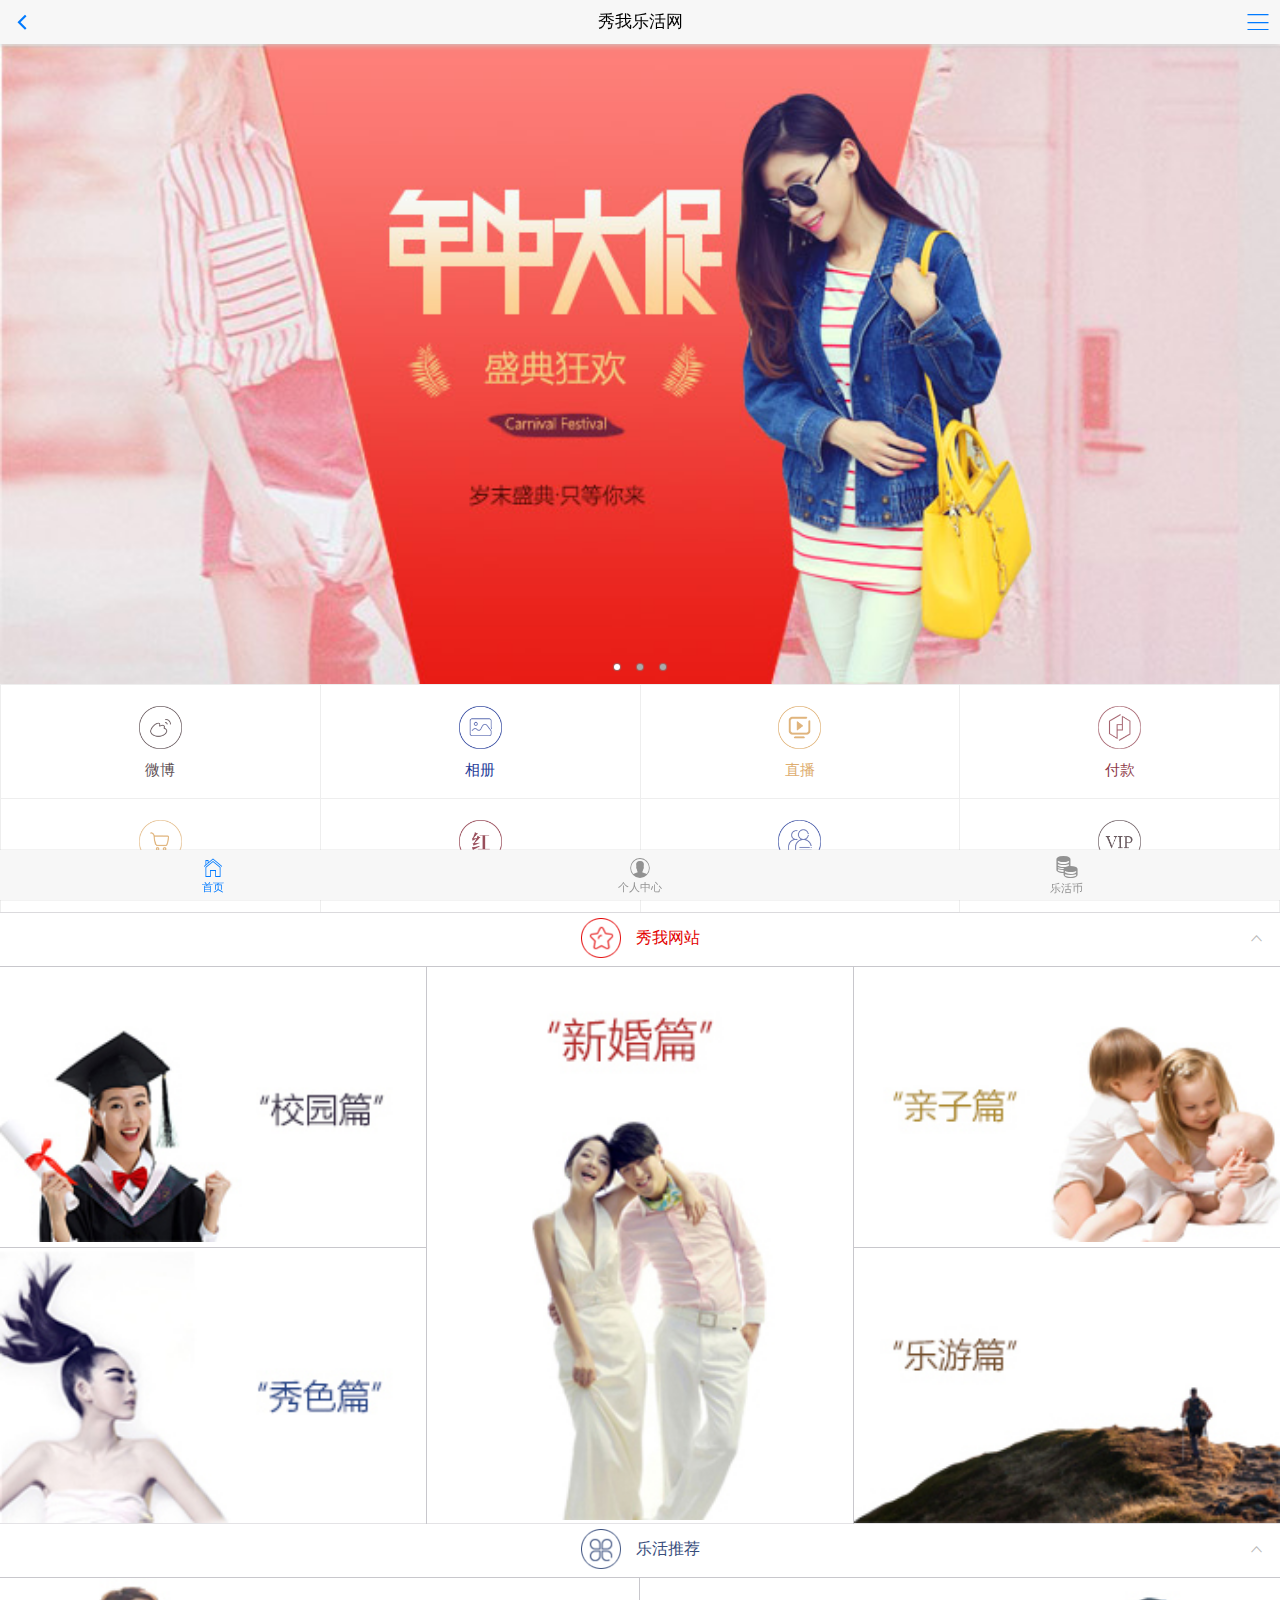
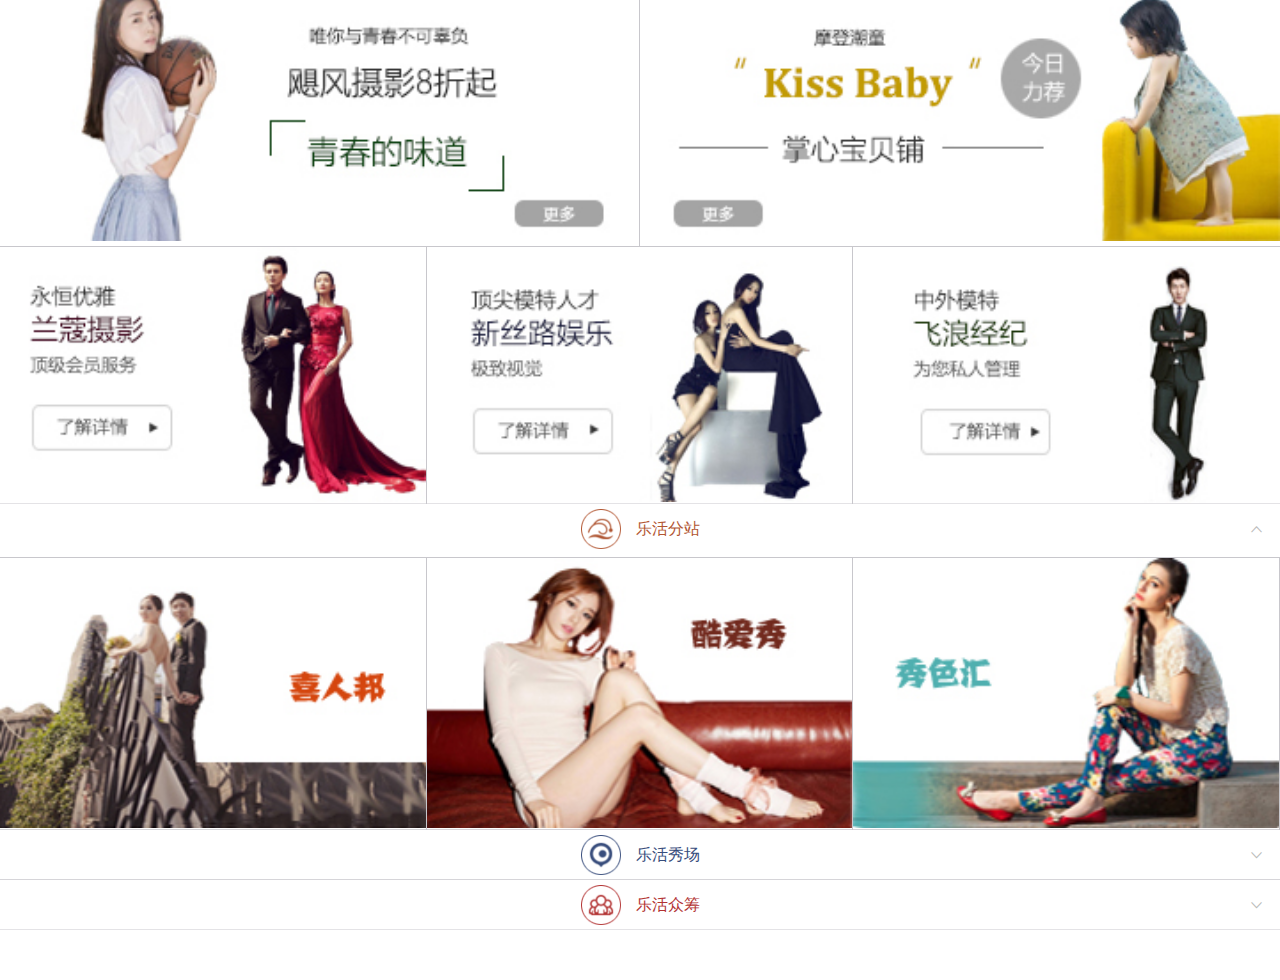
<file: index.html>
<!Doctype html>
<html>

	<head>
		<meta charset="UTF-8">
		<title></title>
		<meta name="viewport" content="width=device-width,initial-scale=1,minimum-scale=1,maximum-scale=1,user-scalable=no" />
		<link href="css/mui.min.css" rel="stylesheet" />
		<link href="css/icons-extra.css" rel="stylesheet" />
		<link href="css/style.css" rel="stylesheet" />
	</head>

	<body>
		<header class="mui-bar mui-bar-nav">
			<a class="mui-action-back mui-icon mui-icon-left-nav mui-pull-left"></a>
			<h1 class="mui-title">秀我乐活网</h1>
			<a class="mui-icon mui-icon-bars mui-pull-right"></a>
		</header>
		<div class="mui-content">
			<div class="mui-slider">
				<div class="mui-slider-group mui-slider-loop">
					<!--支持循环，需要重复图片节点-->
					<div class="mui-slider-item mui-slider-item-duplicate">
						<a href="#"><img src="images/slide3.jpg" /></a>
					</div>
					<div class="mui-slider-item">
						<a href="#"><img src="images/slide1.jpg" /></a>
					</div>
					<div class="mui-slider-item">
						<a href="#"><img src="images/slide2.jpg" /></a>
					</div>
					<div class="mui-slider-item">
						<a href="#"><img src="images/slide3.jpg" /></a>
					</div>
					<!--支持循环，需要重复图片节点-->
					<div class="mui-slider-item mui-slider-item-duplicate">
						<a href="#"><img src="images/slide1.jpg" /></a>
					</div>
				</div>
				<div class="mui-slider-indicator">
					<div class="mui-indicator mui-active"></div>
					<div class="mui-indicator"></div>
					<div class="mui-indicator"></div>
				</div>
			</div>
			<ul class="mui-table-view mui-grid-view mui-grid-9 custom-circle-menu">
				<li class="mui-table-view-cell mui-media mui-col-xs-4 mui-col-sm-3">
					<a href="#">
						<span class="mui-icon custom-icon-weibo"></span>
						<div class="mui-media-body custom-icon-weibo-fc">微博</div>
					</a>
				</li>
				<li class="mui-table-view-cell mui-media mui-col-xs-4 mui-col-sm-3">
					<a href="#">
						<span class="mui-icon custom-icon-album"></span>
						<div class="mui-media-body custom-icon-album-fc">相册</div>
					</a>
				</li>
				<li class="mui-table-view-cell mui-media mui-col-xs-4 mui-col-sm-3">
					<a href="#">
						<span class="mui-icon custom-icon-zhibo"></span>
						<div class="mui-media-body custom-icon-zhibo-fc">直播</div>
					</a>
				</li>
				<li class="mui-table-view-cell mui-media mui-col-xs-4 mui-col-sm-3">
					<a href="#">
						<span class="mui-icon custom-icon-pay"></span>
						<div class="mui-media-body custom-icon-pay-fc">付款</div>
					</a>
				</li>
				<li class="mui-table-view-cell mui-media mui-col-xs-4 mui-col-sm-3">
					<a href="#">
						<span class="mui-icon custom-icon-buy"></span>
						<div class="mui-media-body custom-icon-buy-fc">购物</div>
					</a>
				</li>
				<li class="mui-table-view-cell mui-media mui-col-xs-4 mui-col-sm-3">
					<a href="#">
						<span class="mui-icon custom-icon-star"></span>
						<div class="mui-media-body custom-icon-star-fc">网红</div>
					</a>
				</li>
				<li class="mui-table-view-cell mui-media mui-col-xs-4 mui-col-sm-3">
					<a href="#">
						<span class="mui-icon custom-icon-friend"></span>
						<div class="mui-media-body custom-icon-friend-fc">交友</div>
					</a>
				</li>
				<li class="mui-table-view-cell mui-media mui-col-xs-4 mui-col-sm-3">
					<a href="#">
						<span class="mui-icon custom-icon-vip"></span>
						<div class="mui-media-body custom-icon-vip-fc">会员</div>
					</a>
				</li>
			</ul>

			<ul class="mui-table-view custom-content-area">
				<li class="mui-table-view-cell mui-collapse mui-active">
					<a class="mui-navigate-right custom-navigate-center" href="#">
						<span class="mui-icon custom-icon-site">秀我网站</span>
					</a>
					<div class="mui-collapse-content custom-site-content">
						<ul class="cf">
							<li class="custom-br">
								<a href="#"><img alt="" src="images/img_school.jpg" /></a>
								<a href="#" class="custom-bt"><img alt="" src="images/img_beauty.jpg" /></a>
							</li>
							<li>
								<a href="#"><img alt="" src="images/img_marry.jpg" /></a>
							</li>
							<li class="custom-bl">
								<a href="#"><img alt="" src="images/img_child.jpg" /></a>
								<a href="#" class="custom-bt"><img alt="" src="images/img_travel.jpg" /></a>
							</li>
						</ul>
					</div>
				</li>
			</ul>
			<ul class="mui-table-view custom-content-area">
				<li class="mui-table-view-cell mui-collapse mui-active">
					<a class="mui-navigate-right custom-navigate-center" href="#">
						<span class="mui-icon custom-icon-recommend">乐活推荐</span>
					</a>
					<div class="mui-collapse-content custom-recommend-content">
						<ul>
							<li class="cf">
								<a href="#" class="custom-br"><img alt="" src="images/img_recommend1.jpg" /></a>
								<a href="#"><img alt="" src="images/img_recommend2.jpg" /></a>
							</li>
							<li class="custom-bt cf">
								<a href="#" class="custom-br"><img alt="" src="images/img_recommend3.jpg" /></a>
								<a href="#" class="custom-br"><img alt="" src="images/img_recommend4.jpg" /></a>
								<a href="#"><img alt="" src="images/img_recommend5.jpg" /></a>
							</li>
						</ul>
					</div>
				</li>
			</ul>
			<ul class="mui-table-view custom-content-area">
				<li class="mui-table-view-cell mui-collapse mui-active">
					<a class="mui-navigate-right custom-navigate-center" href="#">
						<span class="mui-icon custom-icon-branch">乐活分站</span>
					</a>
					<div class="mui-collapse-content custom-branch-content">
						<ul>
							<li class="cf">
								<a href="#"><img alt="" src="images/img_xirenbang.jpg" /></a>
								<a href="#"><img alt="" src="images/img_coolishow.jpg" /></a>
								<a href="#"><img alt="" src="images/img_showmymodel.jpg" /></a>
							</li>
						</ul>
					</div>
				</li>
			</ul>
			<ul class="mui-table-view custom-content-area">
				<li class="mui-table-view-cell mui-collapse">
					<a class="mui-navigate-right custom-navigate-center" href="#">
						<span class="mui-icon custom-icon-show">乐活秀场</span>
					</a>
					<div class="mui-collapse-content">
						
					</div>
				</li>
			</ul>
			<ul class="mui-table-view custom-content-area">
				<li class="mui-table-view-cell mui-collapse">
					<a class="mui-navigate-right custom-navigate-center" href="#">
						<span class="mui-icon custom-icon-crowdfunding">乐活众筹</span>
					</a>
					<div class="mui-collapse-content">
						
					</div>
				</li>
			</ul>
			

		</div>
		<nav class="mui-bar mui-bar-tab">
			<a class="mui-tab-item mui-active" href="#tabbar">
				<span class="mui-icon mui-icon-home"></span>
				<span class="mui-tab-label">首页</span>
			</a>
			<a class="mui-tab-item" href="#tabbar-with-contact">
				<span class="mui-icon mui-icon-contact"></span>
				<span class="mui-tab-label">个人中心</span>
			</a>
			<a class="mui-tab-item" href="#tabbar-with-chat">
				<span class="mui-icon mui-icon-extra mui-icon-extra-gold"></span>
				<span class="mui-tab-label">乐活币</span>
			</a>
		</nav>
		<script src="js/mui.min.js"></script>
		<script type="text/javascript">
			mui.init({

			});

			//获得slider插件对象
			var gallery = mui('.mui-slider');
			gallery.slider({
				interval: 2000 //自动轮播周期，若为0则不自动播放，默认为0；
			});
		</script>
	</body>

</html>
</file>
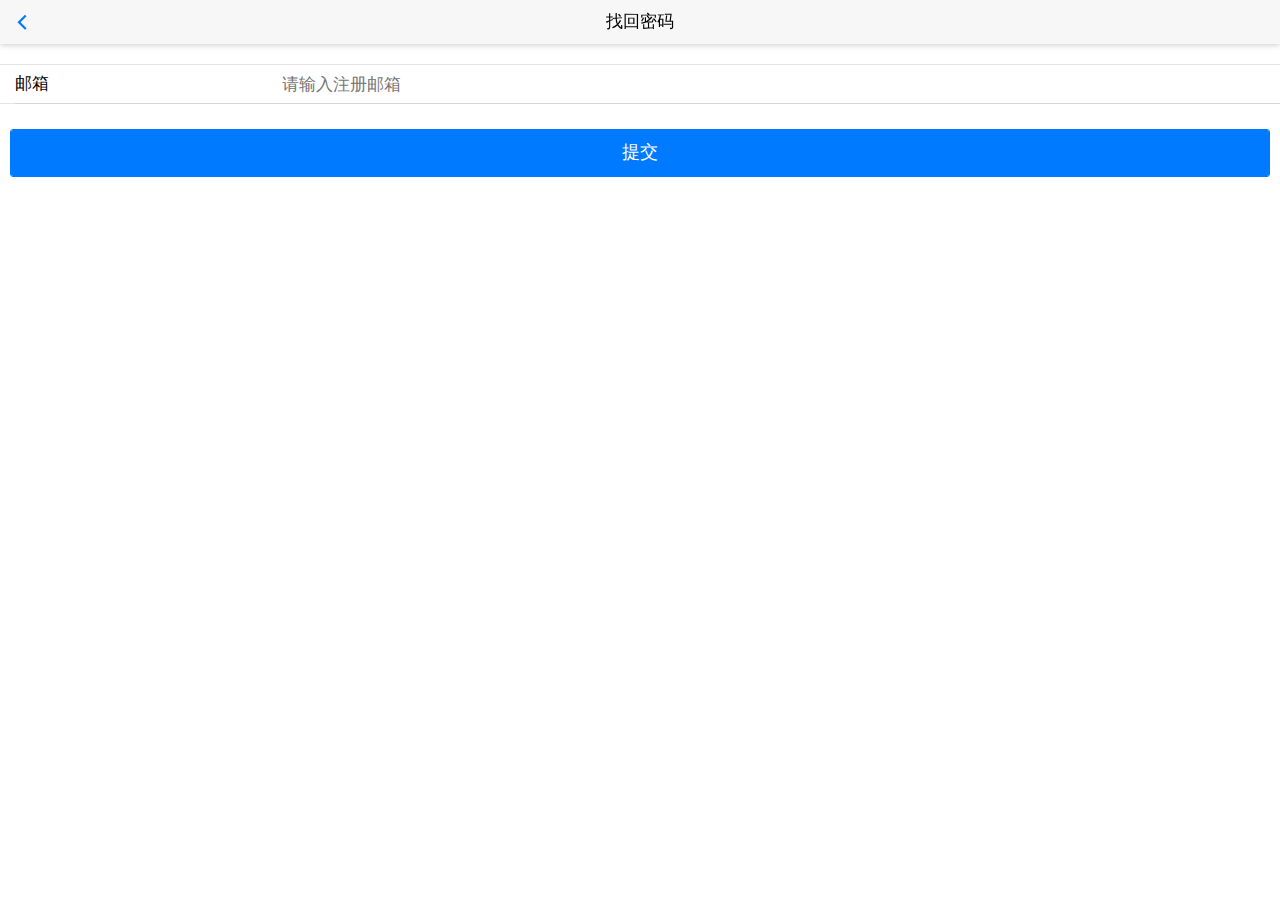
<file: forget_password.html>
<!DOCTYPE html>
<html class="ui-page-login">

	<head>
		<meta charset="utf-8">
		<meta name="viewport" content="width=device-width,initial-scale=1,minimum-scale=1,maximum-scale=1,user-scalable=no" />
		<title></title>
		<link href="css/mui.min.css" rel="stylesheet" />
		<link href="css/style.css" rel="stylesheet" />
		<style>
			.area {
				margin: 20px auto 0px auto;
			}
			.mui-input-group:first-child {
				margin-top: 20px;
			}
			.mui-input-group label {
				width: 22%;
			}
			.mui-input-row label~input,
			.mui-input-row label~select,
			.mui-input-row label~textarea {
				width: 78%;
			}
			.mui-checkbox input[type=checkbox],
			.mui-radio input[type=radio] {
				top: 6px;
			}
			.mui-content-padded {
				margin-top: 25px;
			}
			.mui-btn {
				padding: 10px;
			}
			.mui-input-row label~input, .mui-input-row label~select, .mui-input-row label~textarea{
				margin-top: 1px;
			}
		</style>
	</head>

	<body>
		<header class="mui-bar mui-bar-nav">
			<a class="mui-action-back mui-icon mui-icon-left-nav mui-pull-left"></a>
			<h1 class="mui-title">找回密码</h1>
		</header>
		<div class="mui-content">
			<form class="mui-input-group">
				<!--
				<div class="mui-input-row">
					<label>账号</label>
					<input id='account' type="text" class="mui-input-clear mui-input" placeholder="请输入账号">
				</div>             	
                -->
				<div class="mui-input-row">
					<label>邮箱</label>
					<input id='email' type="email" class="mui-input-clear mui-input" placeholder="请输入注册邮箱">
				</div>
			</form>
			<div class="mui-content-padded">
				<button id='sendMail' class="mui-btn mui-btn-block mui-btn-primary">提交</button>
			</div>
		</div>
		<script src="js/mui.min.js"></script>
		<script src="js/app.js"></script>
		<script>
			(function($, doc) {
				$.init();
				$.plusReady(function() {
					var sendButton = doc.getElementById('sendMail');
					var emailBox = doc.getElementById('email');
					sendButton.addEventListener('tap', function() {
						app.forgetPassword(emailBox.value, function(err, info) {
							plus.nativeUI.toast(err || info);
						});
					}, false);
				});
			}(mui, document));
		</script>
	</body>

</html>
</file>
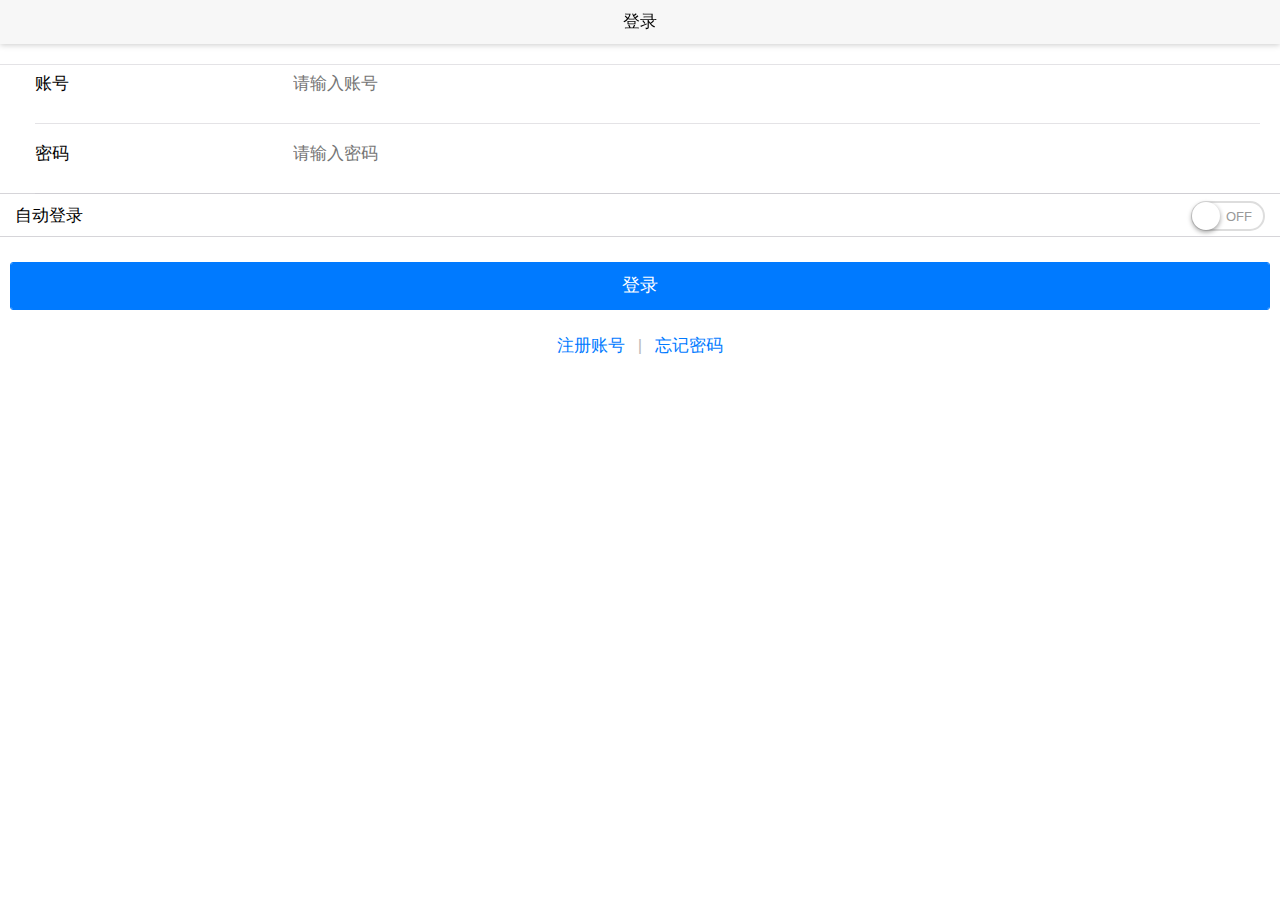
<file: login.html>
<!DOCTYPE html>
<html class="ui-page-login">

	<head>
		<meta charset="utf-8">
		<meta name="viewport" content="width=device-width,initial-scale=1,minimum-scale=1,maximum-scale=1,user-scalable=no" />
		<title></title>
		<link href="css/mui.min.css" rel="stylesheet" />
		<link rel="stylesheet" type="text/css" href="css/style.css"/>
		<style>
			.ui-page-login,
			body {
				width: 100%;
				height: 100%;
				margin: 0px;
				padding: 0px;
			}
			.mui-content{height: 100%;}
			.area {
				margin: 20px auto 0px auto;
			}
			
			.mui-input-group .mui-input-row {
				margin: 10px 20px 0 20px;
				height: 60px;
				line-height: 60px;
			}
			
			.mui-input-group {
				/*margin-top: 10px;*/
				ma rgin: 10px 20px 0 20px;
				/*height: 10%;*/
			}
			
			.mui-input-group:first-child {
				margin-top: 20px;
			}
			
			.mui-input-group label {
				width: 22%;
			}
			
			.mui-input-row label~input,
			.mui-input-row label~select,
			.mui-input-row label~textarea {
				width: 78%;
			}
			
			.mui-checkbox input[type=checkbox],
			.mui-radio input[type=radio] {
				top: 6px;
			}
			
			.mui-content-padded {
				margin-top: 25px;
			}
			
			.mui-btn {
				padding: 10px;
			}
			
			.link-area {
				display: block;
				margin-top: 25px;
				text-align: center;
			}
			
			.spliter {
				color: #bbb;
				padding: 0px 8px;
			}
			
			.oauth-area {
				position: absolute;
				bottom: 20px;
				left: 0px;
				text-align: center;
				width: 100%;
				padding: 0px;
				margin: 0px;
			}
			
			.oauth-area .oauth-btn {
				display: inline-block;
				width: 50px;
				height: 50px;
				background-size: 30px 30px;
				background-position: center center;
				background-repeat: no-repeat;
				margin: 0px 20px;
				/*-webkit-filter: grayscale(100%); */
				border: solid 1px #ddd;
				border-radius: 25px;
			}
			
			.oauth-area .oauth-btn:active {
				border: solid 1px #aaa;
			}
			
			.oauth-area .oauth-btn.disabled {
				background-color: #ddd;
			}
		</style>

	</head>

	<body>
		<header class="mui-bar mui-bar-nav">
			<h1 class="mui-title">登录</h1>
		</header>
		<div class="mui-content">
			<form id='login-form' class="mui-input-group">
				<div class="mui-input-row">
					<label>账号</label>
					<input id='account' type="text" class="mui-input-clear mui-input" 					placeholder="请输入账号">
				</div>
				<div class="mui-input-row">
					<label>密码</label>
					<input id='password' type="password" class="mui-input-clear mui-input" 					placeholder="请输入密码">
				</div>
			</form>
			<form class="mui-input-group">
				<ul class="mui-table-view mui-table-view-chevron">
					<li class="mui-table-view-cell">
						自动登录
						<div id="autoLogin" class="mui-switch">
							<div class="mui-switch-handle"></div>
						</div>
					</li>
				</ul>
			</form>
			<div class="mui-content-padded">
				<button id='login' class="mui-btn mui-btn-block mui-btn-primary">登录</button>
				<div class="link-area"><a id='reg'>注册账号</a> <span class="spliter">|</span> <a 				id='forgetPassword'>忘记密码</a>
				</div>
			</div>
			<div class="mui-content-padded oauth-area">

			</div>
		</div>
		<script src="js/mui.min.js"></script>
		<script src="js/mui.enterfocus.js"></script>
		<script src="js/app.js"></script>
		<script>
			(function($, doc) {
				$.init({
					statusBarBackground: '#f7f7f7'
				});
				$.plusReady(function() {
					plus.screen.lockOrientation("portrait-primary");
					var settings = app.getSettings();
					var state = app.getState();
					var mainPage = $.preload({
						"id": 'main',
						"url": 'main.html'
					});
					var toMain = function() {
						$.fire(mainPage, 'show', null);
						setTimeout(function() {
							$.openWindow({
								id: 'main',
								show: {
									aniShow: 'pop-in'
								},
								waiting: {
									autoShow: false
								}
							});
						}, 0);
					};
					//检查 "登录状态/锁屏状态" 开始
					if (settings.autoLogin && state.token && settings.gestures) {
						$.openWindow({
							url: 'unlock.html',
							id: 'unlock',
							show: {
								aniShow: 'pop-in'
							},
							waiting: {
								autoShow: false
							}
						});
					} else if (settings.autoLogin && state.token) {
						toMain();
					} else {
						app.setState(null);
						//第三方登录
						var authBtns = ['qihoo', 'weixin', 'sinaweibo', 'qq']; //配置业务支持的第三方登录
						var auths = {};
						var oauthArea = doc.querySelector('.oauth-area');
						plus.oauth.getServices(function(services) {
							for (var i in services) {
								var service = services[i];
								auths[service.id] = service;
								if (~authBtns.indexOf(service.id)) {
									var isInstalled = app.isInstalled(service.id);
									var btn = document.createElement('div');
									//如果微信未安装，则为不启用状态
									btn.setAttribute('class', 'oauth-btn' + (!isInstalled && service.id === 'weixin' ? (' disabled') : ''));
									btn.authId = service.id;
									btn.style.backgroundImage = 'url("images/' + service.id + '.png")'
									oauthArea.appendChild(btn);
								}
							}
							$(oauthArea).on('tap', '.oauth-btn', function() {
								if (this.classList.contains('disabled')) {
									plus.nativeUI.toast('您尚未安装微信客户端');
									return;
								}
								var auth = auths[this.authId];
								var waiting = plus.nativeUI.showWaiting();
								auth.login(function() {
									waiting.close();
									plus.nativeUI.toast("登录认证成功");
									auth.getUserInfo(function() {
										plus.nativeUI.toast("获取用户信息成功");
										var name = auth.userInfo.nickname || auth.userInfo.name;
										app.createState(name, function() {
											toMain();
										});
									}, function(e) {
										plus.nativeUI.toast("获取用户信息失败：" + e.message);
									});
								}, function(e) {
									waiting.close();
									plus.nativeUI.toast("登录认证失败：" + e.message);
								});
							});
						}, function(e) {
							oauthArea.style.display = 'none';
							plus.nativeUI.toast("获取登录认证失败：" + e.message);
						});
					}
					// close splash
					setTimeout(function() {
						//关闭 splash
						plus.navigator.closeSplashscreen();
					}, 600);
					//检查 "登录状态/锁屏状态" 结束
					var loginButton = doc.getElementById('login');
					var accountBox = doc.getElementById('account');
					var passwordBox = doc.getElementById('password');
					var autoLoginButton = doc.getElementById("autoLogin");
					var regButton = doc.getElementById('reg');
					var forgetButton = doc.getElementById('forgetPassword');
					loginButton.addEventListener('tap', function(event) {
						var loginInfo = {
							account: accountBox.value,
							password: passwordBox.value
						};
						app.login(loginInfo, function(err) {
							if (err) {
								plus.nativeUI.toast(err);
								return;
							}
							toMain();
						});
					});
					$.enterfocus('#login-form input', function() {
						$.trigger(loginButton, 'tap');
					});
					autoLoginButton.classList[settings.autoLogin ? 'add' : 'remove']('mui-active')
					autoLoginButton.addEventListener('toggle', function(event) {
						setTimeout(function() {
							var isActive = event.detail.isActive;
							settings.autoLogin = isActive;
							app.setSettings(settings);
						}, 50);
					}, false);
					regButton.addEventListener('tap', function(event) {
						$.openWindow({
							url: 'reg.html',
							id: 'reg',
							preload: true,
							show: {
								aniShow: 'pop-in'
							},
							styles: {
								popGesture: 'hide'
							},
							waiting: {
								autoShow: false
							}
						});
					}, false);
					forgetButton.addEventListener('tap', function(event) {
						$.openWindow({
							url: 'forget_password.html',
							id: 'forget_password',
							preload: true,
							show: {
								aniShow: 'pop-in'
							},
							styles: {
								popGesture: 'hide'
							},
							waiting: {
								autoShow: false
							}
						});
					}, false);
					//
					window.addEventListener('resize', function() {
						oauthArea.style.display = document.body.clientHeight > 400 ? 'block' : 'none';
					}, false);
					//
					var backButtonPress = 0;
					$.back = function(event) {
						backButtonPress++;
						if (backButtonPress > 1) {
							plus.runtime.quit();
						} else {
							plus.nativeUI.toast('再按一次退出应用');
						}
						setTimeout(function() {
							backButtonPress = 0;
						}, 1000);
						return false;
					};
				});
			}(mui, document));
		</script>
	</body>

</html>
</file>
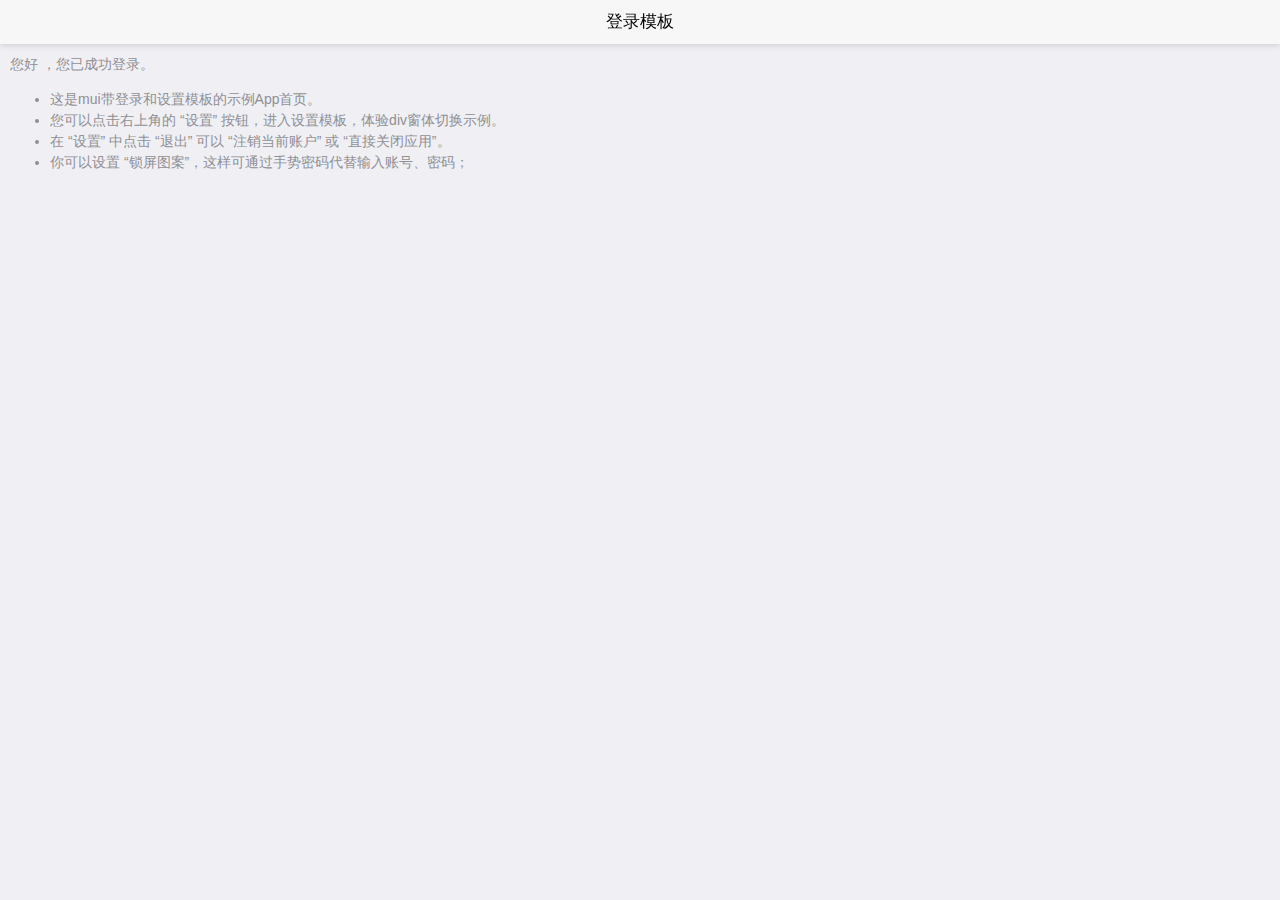
<file: main.html>
<!DOCTYPE html>
<html>

	<head>
		<meta charset="utf-8">
		<meta name="viewport" content="width=device-width,initial-scale=1,minimum-scale=1,maximum-scale=1,user-scalable=no" />
		<title></title>
		<link href="css/mui.min.css" rel="stylesheet" />

		<style>
			ul {
				font-size: 14px;
				color: #8f8f94;
			}
			.mui-btn {
				padding: 10px;
			}
		</style>
	</head>

	<body>
		<header class="mui-bar mui-bar-nav" style="padding-right: 15px;">
			<h1 class="mui-title">登录模板</h1>
		</header>
		<div class="mui-content">
			<div class="mui-content-padded">
				<p>
					您好 <span id='account'></span>，您已成功登录。
					<ul>
						<li>这是mui带登录和设置模板的示例App首页。</li>
						<li>您可以点击右上角的 “设置” 按钮，进入设置模板，体验div窗体切换示例。</li>
						<li>在 “设置” 中点击 “退出” 可以 “注销当前账户” 或 “直接关闭应用”。</li>
						<li>你可以设置 “锁屏图案”，这样可通过手势密码代替输入账号、密码；</li>
					</ul>
				</p>
				<!--<button  class="mui-btn mui-btn-block mui-btn-primary">设置</button>-->
				<!--
				<button id='exit' class="mui-btn mui-btn-block mui-btn-green">关闭</button>
                <button id='logout' class="mui-btn mui-btn-red mui-btn-block">注销登录</button>
                -->
			</div>
		</div>
		<script src="js/mui.min.js"></script>
		<script src="js/app.js"></script>
		<script>
			(function($, doc) {
				$.init();
				var settings = app.getSettings();
				var account = doc.getElementById('account');
				//
				window.addEventListener('show', function() {
					var state = app.getState();
					account.innerText = state.account;
				}, false);
				$.plusReady(function() {
					//--
					$.oldBack = mui.back;
					var backButtonPress = 0;
					$.back = function(event) {
						backButtonPress++;
						if (backButtonPress > 1) {
							plus.runtime.quit();
						} else {
							plus.nativeUI.toast('再按一次退出应用');
						}
						setTimeout(function() {
							backButtonPress = 0;
						}, 1000);
						return false;
					};
				});
			}(mui, document));
		</script>
	</body>

</html>
</file>
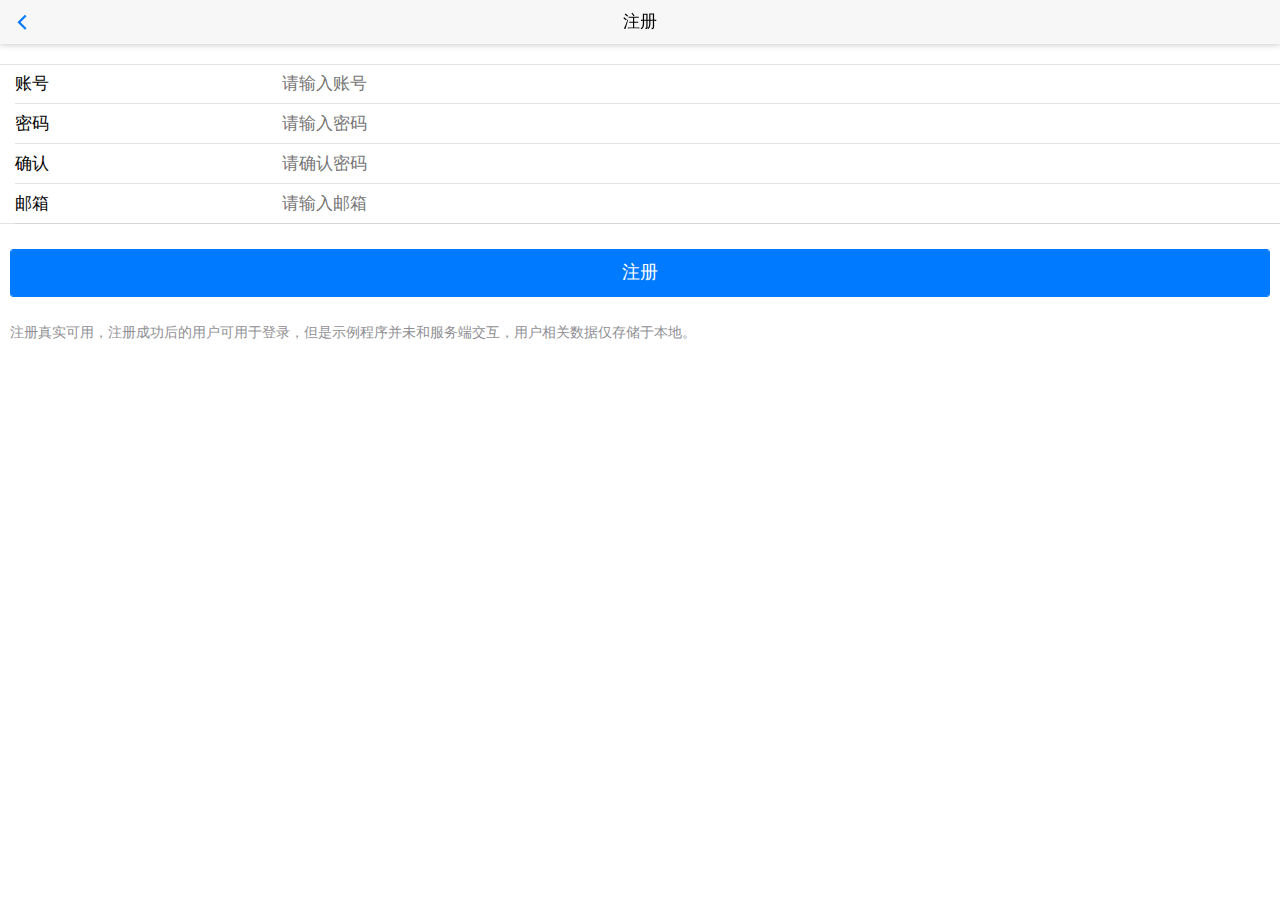
<file: reg.html>
<!DOCTYPE html>
<html class="ui-page-login">

	<head>
		<meta charset="utf-8">
		<meta name="viewport" content="width=device-width,initial-scale=1,minimum-scale=1,maximum-scale=1,user-scalable=no" />
		<title></title>
		<link href="css/mui.min.css" rel="stylesheet" />
		<link href="css/style.css" rel="stylesheet" />
		<style>
			.area {
				margin: 20px auto 0px auto;
			}
			.mui-input-group:first-child {
				margin-top: 20px;
			}
			.mui-input-group label {
				width: 22%;
			}
			.mui-input-row label~input,
			.mui-input-row label~select,
			.mui-input-row label~textarea {
				width: 78%;
			}
			.mui-checkbox input[type=checkbox],
			.mui-radio input[type=radio] {
				top: 6px;
			}
			.mui-content-padded {
				margin-top: 25px;
			}
			.mui-btn {
				padding: 10px;
			}
			
		</style>
	</head>

	<body>
		<header class="mui-bar mui-bar-nav">
			<a class="mui-action-back mui-icon mui-icon-left-nav mui-pull-left"></a>
			<h1 class="mui-title">注册</h1>
		</header>
		<div class="mui-content">
			<form class="mui-input-group">
				<div class="mui-input-row">
					<label>账号</label>
					<input id='account' type="text" class="mui-input-clear mui-input" placeholder="请输入账号">
				</div>
				<div class="mui-input-row">
					<label>密码</label>
					<input id='password' type="password" class="mui-input-clear mui-input" placeholder="请输入密码">
				</div>
				<div class="mui-input-row">
					<label>确认</label>
					<input id='password_confirm' type="password" class="mui-input-clear mui-input" placeholder="请确认密码">
				</div>
				<div class="mui-input-row">
					<label>邮箱</label>
					<input id='email' type="email" class="mui-input-clear mui-input" placeholder="请输入邮箱">
				</div>
			</form>
			<div class="mui-content-padded">
				<button id='reg' class="mui-btn mui-btn-block mui-btn-primary">注册</button>
			</div>
			<div class="mui-content-padded">
				<p>注册真实可用，注册成功后的用户可用于登录，但是示例程序并未和服务端交互，用户相关数据仅存储于本地。</p>
			</div>
		</div>
		<script src="js/mui.min.js"></script>
		<script src="js/app.js"></script>
		<script>
			(function($, doc) {
				$.init();
				$.plusReady(function() {
					var settings = app.getSettings();
					var regButton = doc.getElementById('reg');
					var accountBox = doc.getElementById('account');
					var passwordBox = doc.getElementById('password');
					var passwordConfirmBox = doc.getElementById('password_confirm');
					var emailBox = doc.getElementById('email');
					regButton.addEventListener('tap', function(event) {
						var regInfo = {
							account: accountBox.value,
							password: passwordBox.value,
							email: emailBox.value
						};
						var passwordConfirm = passwordConfirmBox.value;
						if (passwordConfirm != regInfo.password) {
							plus.nativeUI.toast('密码两次输入不一致');
							return;
						}
						app.reg(regInfo, function(err) {
							if (err) {
								plus.nativeUI.toast(err);
								return;
							}
							plus.nativeUI.toast('注册成功');
							$.openWindow({
								url: 'login.html',
								id: 'login',
								show: {
									aniShow: 'pop-in'
								}
							});
						});
					});
				});
			}(mui, document));
		</script>
	</body>

</html>
</file>
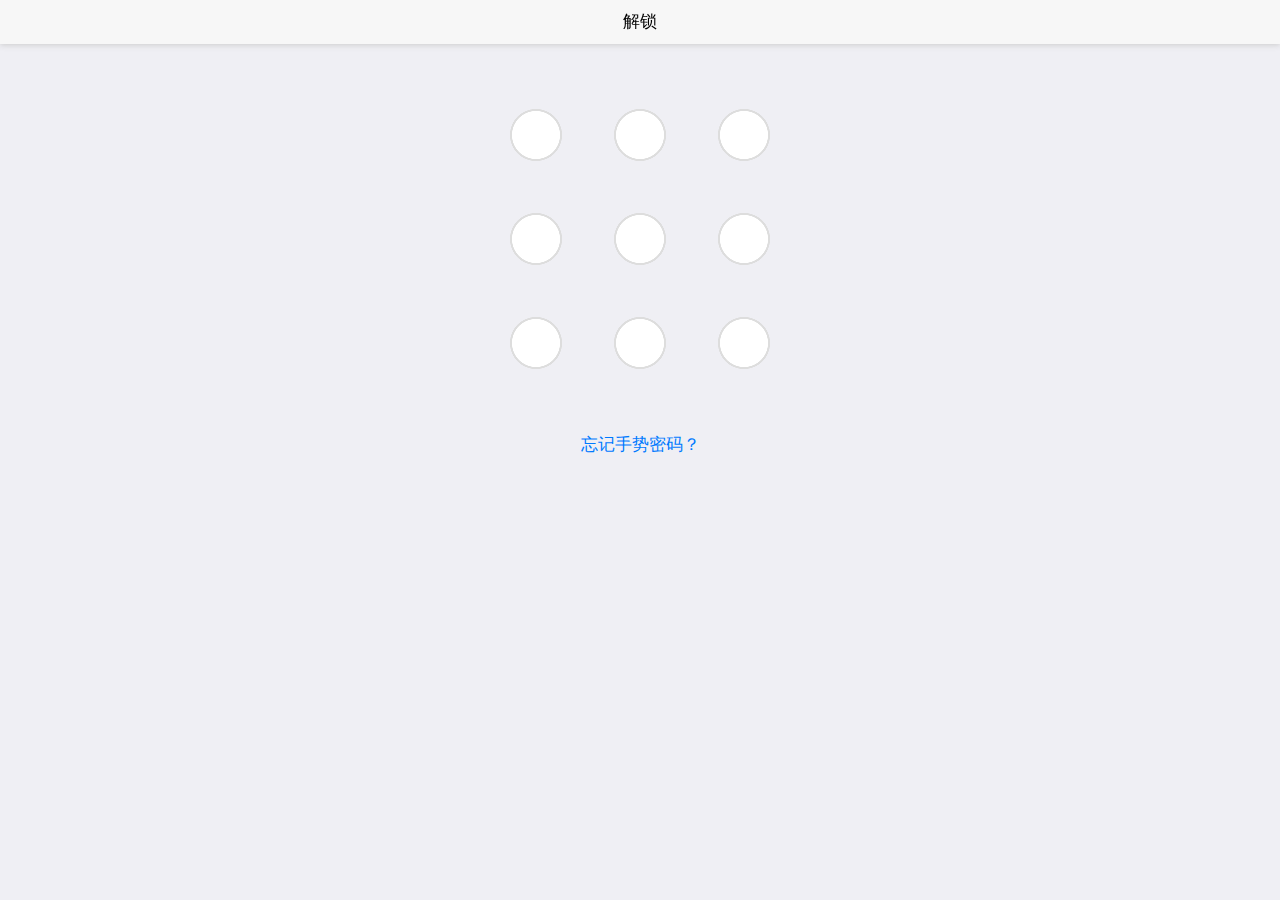
<file: unlock.html>
<!DOCTYPE html>
<html>

	<head>
		<meta charset="utf-8">
		<meta name="viewport" content="width=device-width,initial-scale=1,minimum-scale=1,maximum-scale=1,user-scalable=no" />
		<title></title>
		<link href="css/mui.min.css" rel="stylesheet" />
		<style>
			html,
			body {
				background-color: #efeff4;
				overflow: hidden;
			}
			.mui-locker {
				margin: 35px auto;
			}
			#forget {
				display: block;
				margin-top: 10px;
				text-align: center;
			}
		</style>
	</head>

	<body>
		<header class="mui-bar mui-bar-nav">
			<h1 class="mui-title">解锁</h1>
		</header>
		<div class="mui-content">
			<div class="mui-content-padded" style="margin: 10px 0px;">
				<div class="mui-locker" data-locker-options='{"ringColor":"rgba(221,221,221,1)","fillColor":"#ffffff","pointColor":"rgba(0,136,204,1)","lineColor":"rgba(0,136,204,1)"}' data-locker-width='320' data-locker-height='320'>
				</div>
			</div>
			<a id='forget'>忘记手势密码？</a>
		</div>
		<script src="js/mui.min.js"></script>
		<script src="js/mui.locker.js"></script>
		<script src="js/app.js"></script>

		<script>
			(function($, doc) {
				$.init();
				$.plusReady(function() {
					var mainPage = $.preload({
						"id": 'main',
						"url": 'main.html'
					});
					var toMain = function() {
						$.fire(mainPage, 'show', null);
						setTimeout(function() {
							$.openWindow({
								id: 'main',
								show: {
									aniShow: 'pop-in'
								},
								waiting: {
									autoShow: false
								}
							});
						}, 0);
					};
					var settings = app.getSettings();
					var forgetButton = doc.getElementById("forget");
					var locker = doc.querySelector('.mui-locker');
					var clearStateAndToLogin = function() {
						settings.gestures = '';
						settings.autoLogin = false;
						app.setSettings(settings);
						var state = app.getState();
						state.token = '';
						app.setState(state);
						$.openWindow({
							url: 'login.html',
							id: 'login',
							show: {
								aniShow: 'pop-in'
							},
							waiting: {
								autoShow: false
							}
						});
					};
					forgetButton.addEventListener('tap', function(event) {
						clearStateAndToLogin();
					});
					var tryNumber = 5;
					locker.addEventListener('done', function(event) {
						var rs = event.detail;
						if (settings.gestures == rs.points.join('')) {
							toMain()
							rs.sender.clear();
						} else {
							tryNumber--;
							rs.sender.clear();
							if (tryNumber > 0) {
								plus.nativeUI.toast('解锁手势错误，还能尝试 ' + tryNumber + ' 次。');
							} else {
								clearStateAndToLogin();
							}
						}
					}, false);
					var backButtonPress = 0;
					$.back = function(event) {
						backButtonPress++;
						if (backButtonPress > 1) {
							plus.runtime.quit();
						} else {
							plus.nativeUI.toast('再按一次退出应用');
						}
						setTimeout(function() {
							backButtonPress = 0;
						}, 1000);
						return false;
					};
				});
			}(mui, document));
		</script>
	</body>

</html>
</file>
<file: css/icons-extra.css>
@font-face {
    font-family: MuiiconSpread;
    font-weight: normal;
    font-style: normal;
    src:  url('../fonts/mui-icons-extra.ttf') format('truetype'); /* iOS 4.1- */
}
.mui-icon-extra
{
    font-family: MuiiconSpread;
    font-size: 24px;
    font-weight: normal;
    font-style: normal;
    line-height: 1;
    display: inline-block;
    text-decoration: none;
    -webkit-font-smoothing: antialiased;
}
.mui-icon-extra-cold:before { content: "\e500"; }
.mui-icon-extra-share:before { content: "\e200"; }
.mui-icon-extra-class:before { content: "\e118"; }
.mui-icon-extra-custom:before { content: "\e117"; }
.mui-icon-extra-new:before { content: "\e103"; }
.mui-icon-extra-card:before { content: "\e104"; }
.mui-icon-extra-grech:before { content: "\e105"; }
.mui-icon-extra-trend:before { content: "\e106"; }
.mui-icon-extra-filter:before { content: "\e207"; }
.mui-icon-extra-holiday:before { content: "\e300"; }
.mui-icon-extra-cart:before { content: "\e107"; }
.mui-icon-extra-heart:before { content: "\e180"; }
.mui-icon-extra-computer:before { content: "\e600"; }
.mui-icon-extra-express:before { content: "\e108"; }
.mui-icon-extra-gift:before { content: "\e109"; }
.mui-icon-extra-gold:before { content: "\e102"; }
.mui-icon-extra-lamp:before { content: "\e601"; }
.mui-icon-extra-rank:before { content: "\e110"; }
.mui-icon-extra-notice:before { content: "\e111"; }
.mui-icon-extra-sweep:before { content: "\e202"; }
.mui-icon-extra-arrowleftcricle:before { content: "\e401"; }
.mui-icon-extra-dictionary:before { content: "\e602"; }
.mui-icon-extra-heart-filled:before { content: "\e119"; }
.mui-icon-extra-xiaoshuo:before { content: "\e607"; }
.mui-icon-extra-top:before { content: "\e403"; }
.mui-icon-extra-people:before { content: "\e203"; }
.mui-icon-extra-topic:before { content: "\e603"; }
.mui-icon-extra-hotel:before { content: "\e301"; }
.mui-icon-extra-like:before { content: "\e206"; }
.mui-icon-extra-regist:before { content: "\e201"; }
.mui-icon-extra-order:before { content: "\e113"; }
.mui-icon-extra-alipay:before { content: "\e114"; }
.mui-icon-extra-find:before { content: "\e400"; }
.mui-icon-extra-arrowrightcricle:before { content: "\e402"; }
.mui-icon-extra-calendar:before { content: "\e115"; }
.mui-icon-extra-prech:before { content: "\e116"; }
.mui-icon-extra-cate:before { content: "\e501"; }
.mui-icon-extra-comment:before { content: "\e209"; }
.mui-icon-extra-at:before { content: "\e208"; }
.mui-icon-extra-addpeople:before { content: "\e204"; }
.mui-icon-extra-peoples:before { content: "\e205"; }
.mui-icon-extra-calc:before { content: "\e101"; }
.mui-icon-extra-classroom:before { content: "\e604"; }
.mui-icon-extra-phone:before { content: "\e404"; }
.mui-icon-extra-university:before { content: "\e605"; }
.mui-icon-extra-outline:before { content: "\e606"; }
</file>
<file: css/style.css>
.ui-page-login,
body {
	width: 100%;
	height: 100%;
	margin: 0px;
	padding: 0px;
}
.mui-content{height: 100%;}

.cf:after { display: block; height: 0; visibility: hidden; clear: both; content: "."; }
* html .cf { height: 1em; }
.cf { display: block; }

.mui-bar-tab{-webkit-box-shadow: 0 0 1px rgba(176, 176, 176, .85);box-shadow: 0 0 1px rgba(176, 176, 176, .85);}
.mui-bar-nav ~ .mui-content {padding-bottom: 50px;}
.mui-grid-view.mui-grid-9{background-color: #ffffff;}
.custom-circle-menu li{width:25%;}

.custom-icon-home{background: url(../images/icon_home.png) no-repeat;background-size: 24px 24px;}
.custom-icon-user{background: url(../images/icon_user.png) no-repeat;background-size: 24px 24px;}
.custom-icon-money{background: url(../images/icon_money.png) no-repeat;background-size: 24px 24px;}

.custom-icon-weibo{background: url(../images/icon_1.png) no-repeat;background-size: 100% 100%;width:43px;height:43px;max-width:77px;max-height:77px;}
.custom-icon-album{background: url(../images/icon_2.png) no-repeat;background-size: 100% 100%;width:43px;height:43px;max-width:77px;max-height:77px;}
.custom-icon-zhibo{background: url(../images/icon_6.png) no-repeat;background-size: 100% 100%;width:43px;height:43px;max-width:77px;max-height:77px;}
.custom-icon-pay{background: url(../images/icon_4.png) no-repeat;background-size: 100% 100%;width:43px;height:43px;max-width:77px;max-height:77px;}
.custom-icon-buy{background: url(../images/icon_7.png) no-repeat;background-size: 100% 100%;width:43px;height:43px;max-width:77px;max-height:77px;}
.custom-icon-star{background: url(../images/icon_3.png) no-repeat;background-size: 100% 100%;width:43px;height:43px;max-width:77px;max-height:77px;}
.custom-icon-friend{background: url(../images/icon_8.png) no-repeat;background-size: 100% 100%;width:43px;height:43px;max-width:77px;max-height:77px;}
.custom-icon-vip{background: url(../images/icon_5.png) no-repeat;background-size: 100% 100%;width:43px;height:43px;max-width:77px;max-height:77px;}

.mui-table-view.mui-grid-view .mui-table-view-cell .mui-media-body.custom-icon-weibo-fc,
.mui-table-view.mui-grid-view .mui-table-view-cell .mui-media-body.custom-icon-vip-fc{color:#615257;}
.mui-table-view.mui-grid-view .mui-table-view-cell .mui-media-body.custom-icon-album-fc,
.mui-table-view.mui-grid-view .mui-table-view-cell .mui-media-body.custom-icon-friend-fc{color:#243b98;}
.mui-table-view.mui-grid-view .mui-table-view-cell .mui-media-body.custom-icon-zhibo-fc,
.mui-table-view.mui-grid-view .mui-table-view-cell .mui-media-body.custom-icon-buy-fc{color:#deae70;}
.mui-table-view.mui-grid-view .mui-table-view-cell .mui-media-body.custom-icon-pay-fc,
.mui-table-view.mui-grid-view .mui-table-view-cell .mui-media-body.custom-icon-star-fc{color:#8e3a49;}

.custom-content-area>li{padding: 8px 15px;}
.custom-content-area>li.mui-active {background-color: #fff;}
.custom-content-area>li.mui-active .custom-navigate-center {border-bottom: 1px solid #C8C7CC;}
.custom-navigate-center{text-align: center;}
.custom-navigate-center span {padding:0 0 0 55px;display: inline-block;line-height: 40px;font-size: 16px;}
.custom-content-area li.mui-active .mui-collapse-content{padding:0;}


.custom-icon-site{background: url(../images/icon_title_1.png) no-repeat;background-size: 40px 40px;color:#e30101;}
.custom-icon-recommend{background: url(../images/icon_title_2.png) no-repeat;background-size: 40px 40px;color:#384d7c;}
.custom-icon-branch{background: url(../images/icon_title_3.png) no-repeat;background-size: 40px 40px;color:#b25632;}
.custom-icon-show{background: url(../images/icon_title_4.png) no-repeat;background-size: 40px 40px;color:#384d7c;}
.custom-icon-crowdfunding{background: url(../images/icon_title_5.png) no-repeat;background-size: 40px 40px;color:#b23232;}

.custom-content-area li .mui-collapse-content ul{padding:0;}
.custom-content-area li .mui-collapse-content ul li{list-style: none;}

.custom-content-area li .custom-site-content ul li{float: left;width:33.33%;}
.custom-content-area li .custom-site-content ul li a{display: block;}
.custom-content-area li .custom-site-content ul li img{width:100%;}

.custom-content-area li .custom-recommend-content ul li:first-child a{width:50%;display:block;float:left;}
.custom-content-area li .custom-recommend-content ul li:last-child a{width:33.33%;display:block;float:left;}
.custom-content-area li .custom-recommend-content ul li img{width:100%;}

.custom-content-area li .custom-branch-content ul li a{width:33.3333%;display:block;float:left;border-right: 1px solid #C8C7CC;}
.custom-content-area li .custom-branch-content ul li img{width:100%;}

.custom-bt{border-top: 1px solid #C8C7CC;}
.custom-bb{border-bottom: 1px solid #C8C7CC;}
.custom-bl{border-left: 1px solid #C8C7CC;}
.custom-br{border-right: 1px solid #C8C7CC;}

.mui-content {
	background: #fff;
}
</file>
